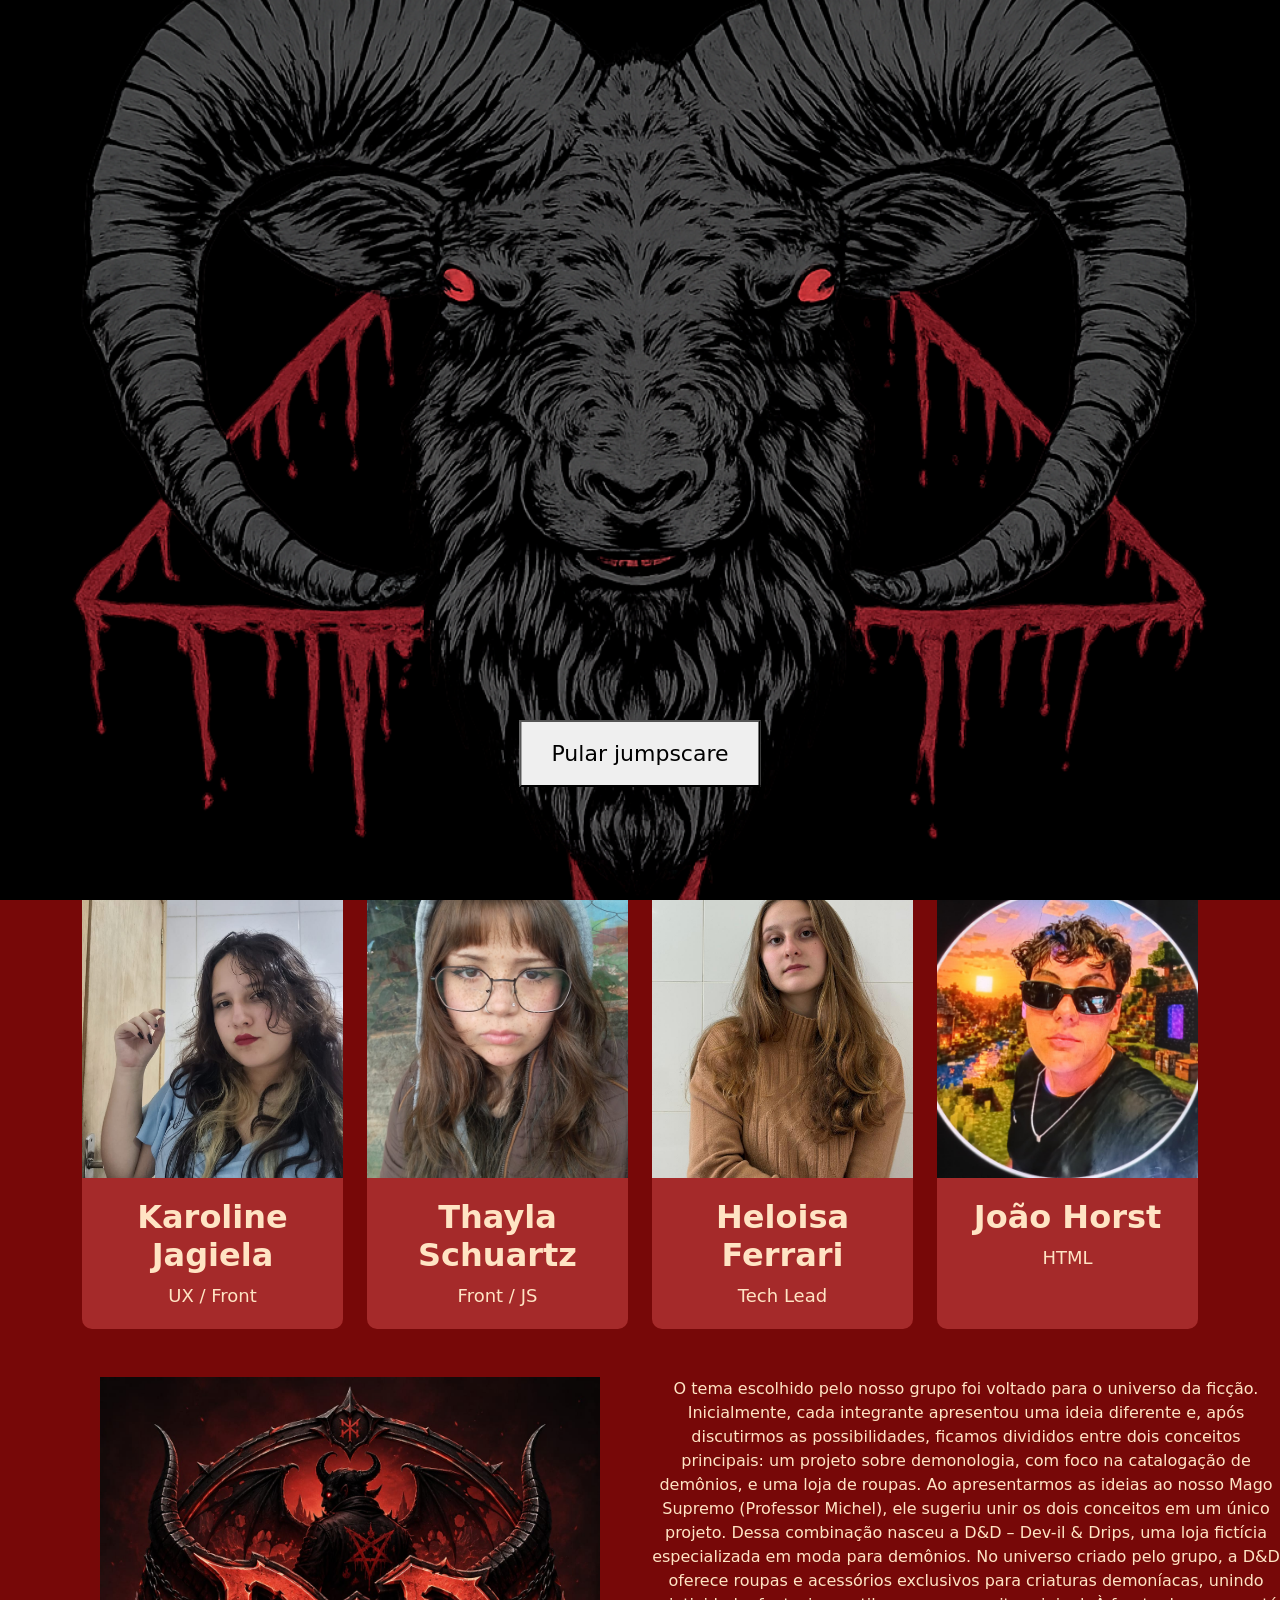
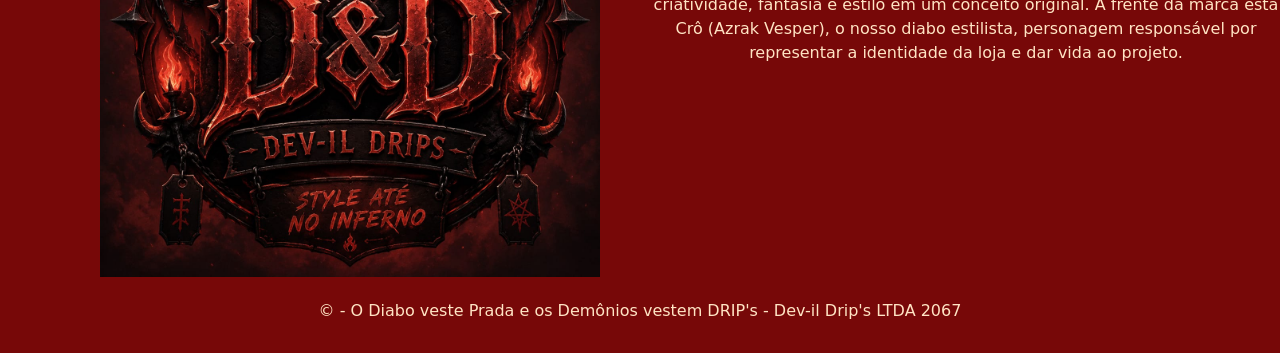
<file: Dev-il Drip/html/sobre.html>
<!DOCTYPE html>
<html lang="pt-br">
<head>
    <meta charset="UTF-8">
    <meta name="viewport" content="width=device-width, initial-scale=1.0">
    <title>Sobre Nós - D&D</title>

    <link href="https://cdn.jsdelivr.net/npm/bootstrap@5.3.3/dist/css/bootstrap.min.css" rel="stylesheet">
    <link rel="stylesheet" href="../css/sobre.css">
</head>
<body>
    
    <div id="jumpscare">

        <div id="flash"></div>

        <img src="../../assests/bode do capeta.png">
    
        <button id="fakeBtn">
            Pular jumpscare
        </button>
    
        <button id="realBtn">
           ta bom, pode pular
        </button>
    
        <audio id="som" src="../../assests/bode do capeta gritando.mp3" loop></audio>
    
    </div>



    <nav class="navbar navbar-expand-lg bg-body-tertiary">
        <div class="container-fluid">
            <a class="navbar-brand fw-bold" href="#">D&D</a>

            <button class="navbar-toggler" type="button" data-bs-toggle="collapse"
                data-bs-target="#navbarTogglerDemo01"
                aria-controls="navbarTogglerDemo01"
                aria-expanded="false"
                aria-label="Toggle navigation">
                <span class="navbar-toggler-icon"></span>
            </button>

            <div class="collapse navbar-collapse" id="navbarTogglerDemo01">
                <ul class="navbar-nav me-auto mb-2 mb-lg-0">
                    <li class="nav-item">
                        <a class="nav-link" href="index.html">Principal</a>
                    </li>
                    <li class="nav-item">
                        <a class="nav-link" href="catalogo.html">Catálogo</a>
                    </li>
                    <li class="nav-item">
                        <a class="nav-link active" aria-current="page" href="sobre.html">Sobre nós</a>
                    </li>
                </ul>

                <form class="d-flex" role="search">
                    <input class="form-control me-2" type="search" placeholder="Insira sua caça aqui">
                    <button class="btn btn-outline-danger" type="submit">Caçar</button>
                </form>
            </div>
        </div>
    </nav>

    <main class="container my-5">
        
        <canvas id="bgCanvas"></canvas>

        <div class="row align-items-center">
            
            <div class="col-lg-7 order-2 order-lg-1">
                <h3>Azrak Vesper, o Alfaiate do Abismo</h3>
                
                <blockquote class="blockquote fst-italic fw-semibold mb-4 text-danger">
                    "O inferno pode consumir sua alma... mas jamais seu estilo."
                </blockquote>

                <p class="text1">
                    Poucos conhecem seu verdadeiro nome. Entre demônios, entidades ancestrais e criaturas do vazio, ele é chamado apenas de Azrak Vesper.
                </p>

                <p class="text1">
                    Diz a lenda que, antes mesmo dos grandes reis infernais erguerem seus tronos, Azrak já confeccionava mantos para generais demoníacos, ternos para nobres das trevas e vestes encantadas capazes de impor respeito sem que uma única palavra fosse dita.
                </p>

                <p class="text1">
                    Atendendo apenas a uma clientela selecionada na <strong>D&D</strong>, a grife mais exclusiva do submundo, nenhuma peça é produzida em massa. Cada roupa é criada sob medida, levando em consideração a essência, o poder e a personalidade do cliente.
                </p>

            </div>

            <div class="col-lg-5 order-1 order-lg-2 text-center mb-4 mb-lg-0">
                <div class="img-container">
                    <img src="../../assests/chefãoo.png" class="img-fluid rounded shadow" alt="Nosso Chefão Azrak Vesper">
                </div>
            </div>

        </div>
    </main>

    <section class="py-5">

        <div class="container">
    
            <div class="row g-4 justify-content-center">
    
                <div class="col-md-6 col-lg-3">
                    <div class="card h-100">
                        <img src="../../assests/karolll.jpeg" class="card-img-top" alt="Karoline">
    
                        <div class="card-body">
                            <h5 class="card-title">Karoline Jagiela</h5>
                            <p class="card-text">UX / Front</p>
                        </div>
                    </div>
                </div>
    
                <div class="col-md-6 col-lg-3">
                    <div class="card h-100">
                        <img src="../../assests/thayyyy.jpeg" class="card-img-top" alt="Thayla">
    
                        <div class="card-body">
                            <h5 class="card-title">Thayla Schuartz</h5>
                            <p class="card-text">Front / JS</p>
                        </div>
                    </div>
                </div>
    
                <div class="col-md-6 col-lg-3">
                    <div class="card h-100">
                        <img src="../../assests/helooo.jpeg" class="card-img-top" alt="Heloisa">
    
                        <div class="card-body">
                            <h5 class="card-title">Heloisa Ferrari</h5>
                            <p class="card-text">Tech Lead</p>
                        </div>
                    </div>
                </div>
    
                <div class="col-md-6 col-lg-3">
                    <div class="card h-100">
                        <img src="../../assests/Joao.jpeg" class="card-img-top" alt="João">
    
                        <div class="card-body">
                            <h5 class="card-title">João Horst</h5>
                            <p class="card-text">HTML</p>
                        </div>
                    </div>
                </div>
    
            </div>
    
        </div>
    
    </section>
    
    <section>
        <div class="row">
            <div class="col-md-6">
                <div class="col-lg-5 order-1 order-lg-2 text-center mb-4 mb-lg-0">
                    <div class="img-container">
                        <img src="../../assests/logooo.jpeg" class="logo" alt="Nosso Chefão Azrak Vesper">
                    </div>
                </div>
            </div>

            <div class="col-md-6">
                <p class="text1">
                    O tema escolhido pelo nosso grupo foi voltado para o universo da ficção. Inicialmente, cada integrante apresentou uma ideia diferente e, após discutirmos as possibilidades, ficamos divididos entre dois conceitos principais: um projeto sobre demonologia, com foco na catalogação de demônios, e uma loja de roupas.

                    Ao apresentarmos as ideias ao nosso Mago Supremo (Professor Michel), ele sugeriu unir os dois conceitos em um único projeto. Dessa combinação nasceu a D&D – Dev-il & Drips, uma loja fictícia especializada em moda para demônios.

                    No universo criado pelo grupo, a D&D oferece roupas e acessórios exclusivos para criaturas demoníacas, unindo criatividade, fantasia e estilo em um conceito original. À frente da marca está Crô (Azrak Vesper), o nosso diabo estilista, personagem responsável por representar a identidade da loja e dar vida ao projeto.
                </p>
            </div>
        </div>
    </section>
   

    <footer class="py-4 text-center">
        <h6>© - O Diabo veste Prada e os Demônios vestem DRIP's - Dev-il Drip's LTDA 2067</h6>
    </footer>
    
   <script src="../js/sobre.js"></script>
    <script src="https://cdn.jsdelivr.net/npm/bootstrap@5.3.3/dist/js/bootstrap.bundle.min.js"></script>

</body>
</html>
</file>
<file: Dev-il Drip/css/sobre.css>
body{
  text-align: center;
  color: bisque;
  background-color: rgb(119, 8, 8);
}

.text1{
  width: 100%;
}

.img{
  border: 5px solid;
}

.navbar{
  background-color: rgb(81,16,16) !important;
}

.navbar .nav-link{
  color: bisque !important;
}

.navbar-brand{
  font-family: 'Courier New', Courier, monospace;
  background-color: rgb(81,16,16) !important;
  color: bisque !important;
  padding:5px 10px;
  border-radius:4px;
}

.navbar-toggler{
  background-color: rgb(119,8,8);
}

.navbar-toggler-icon{
  background-color: rgb(119,8,8);
}



.card{
  width:100%;
  background:brown;
  color:bisque;
  border:none;
  border-radius:10px;
  overflow:hidden;
}

.card img{
  width:100%;
  height:300px;
  object-fit:cover;
  display:block;
}

.card-body{
  padding:20px;
}

.card-title{
  font-size:32px;
  font-weight:bold;
}

.card-text{
  font-size:18px;
}

#bgCanvas{
  position:fixed;
  inset:0;
  z-index:-1;
  width:100%;
  height:100%;
  background:#0b0000;
}

#flash{
  position: fixed;
  inset: 0;
  background: white;
  opacity: 0;
  pointer-events: none;
  z-index: 9998;
}


#jumpscare{
  position:fixed;
  inset:0;
  display:none;
  justify-content:center;
  align-items:center;
  background:black;
  z-index:9999;
}

#jumpscare img{
  position:absolute;
  width:100%;
  height:100%;
  object-fit:cover;
}

#fakeBtn,
#realBtn{

  position:absolute;

  padding:15px 30px;

  font-size:22px;

  cursor:pointer;

  z-index:10000;
}

#fakeBtn{
  left:50%;
  top:80%;
  transform:translateX(-50%);
}

#realBtn{
  display:none;
  left:50%;
  top:80%;
  transform:translateX(-50%);
}

.logo{
  margin-left: 100px;
  height: 500px;
  width: auto;
}
</file>
